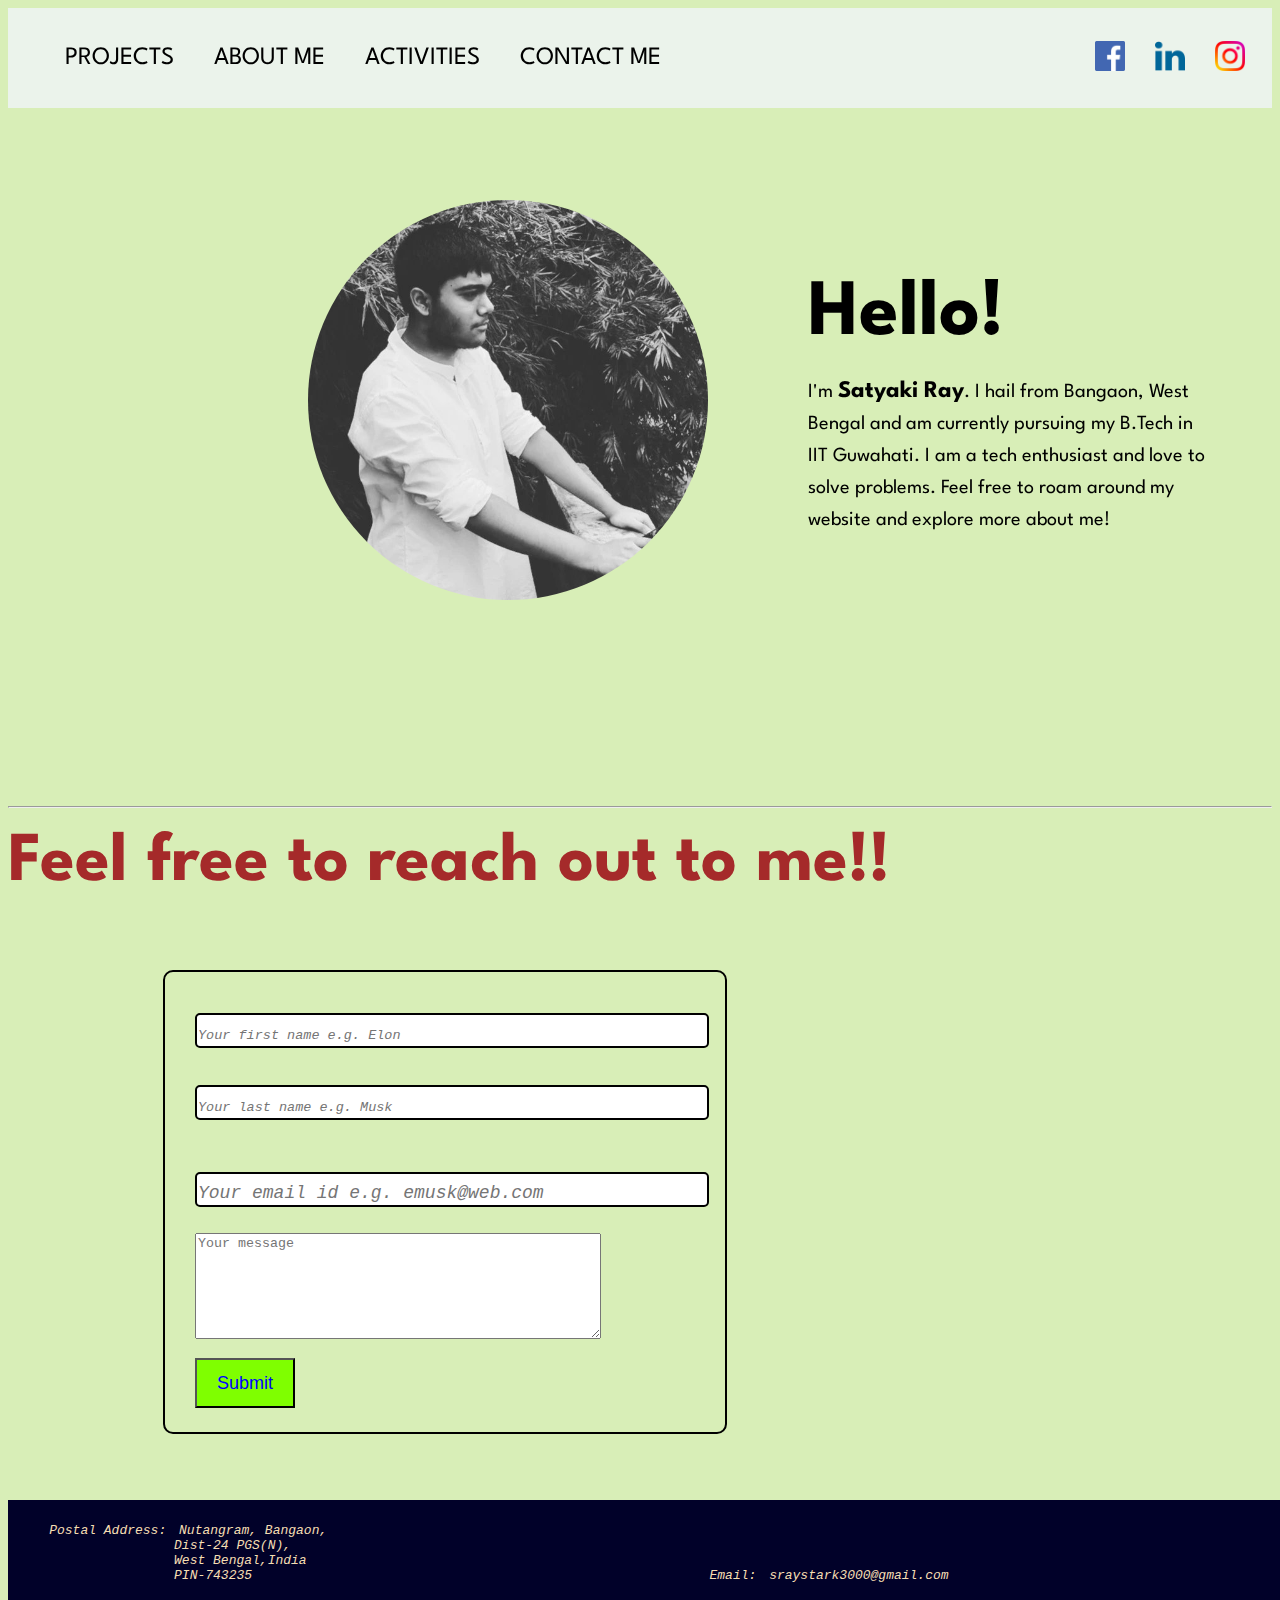
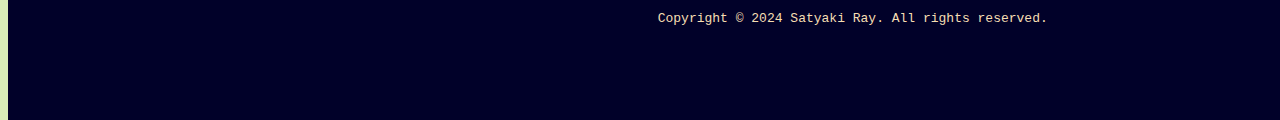
<file: index.html>
<!DOCTYPE html>
<html lang="en">

<head>
    <meta charset="UTF-8">
    <meta name="viewport" content="width=device-width, initial-scale=1.0">
    <title>Satyaki Ray's Personal Portfolio</title>
    <link rel="stylesheet" href="style.css">
    <link rel="preconnect" href="https://fonts.googleapis.com">
    <link rel="preconnect" href="https://fonts.gstatic.com" crossorigin>
    <link
        href="https://fonts.googleapis.com/css2?family=New+Tegomin&family=Ubuntu:ital,wght@0,300;0,400;0,500;0,700;1,300;1,400;1,500;1,700&display=swap"
        rel="stylesheet">
    <link rel="preconnect" href="https://fonts.googleapis.com">
    <link rel="preconnect" href="https://fonts.gstatic.com" crossorigin>
    <link
        href="https://fonts.googleapis.com/css2?family=League+Spartan:wght@100..900&family=New+Tegomin&family=Ubuntu:ital,wght@0,300;0,400;0,500;0,700;1,300;1,400;1,500;1,700&display=swap"
        rel="stylesheet">
    <link rel="stylesheet" href="https://unpkg.com/aos@next/dist/aos.css" />
</head>

<body>
    <script src="script.js"></script>
    <div class="head">
        <nav class="navbar" data-aos="fade-right" data-aos-duration="2000">
            <ul>
                <li><a href="projects.html">PROJECTS</a></li>
                <li><a href="about.html">ABOUT ME</a></li>
                <li><a href="about.html#acti">ACTIVITIES</a></li>
                <li><a href="#contact">CONTACT ME</a></li>
            </ul>
        </nav>
        <nav class="social" data-aos="fade-left" data-aos-duration="1000">
            <ul>
                <li><a href="https://www.instagram.com/strontium3000/" target="_blank"><img src="instagram.png"></a>
                </li>
                <li><a href="https://www.linkedin.com/in/satyaki-ray-08392916b/" target="_blank"><img
                            src="linkedin.png"></a></li>
                <li><a href="https://www.facebook.com/profile.php?id=61553016682170" target="_blank"><img
                            src="facebook.png"></a></li>
            </ul>
        </nav>
    </div>
    <br><br>
    <div class="mid" data-aos="zoom-out" data-aos-duration="1000">
        <img src="me.jpg" alt="Satyaki Ray">
        <div class="intro"><span class="hello">Hello!</span><br><br> <span class="det">I'm <span id="me">Satyaki
                    Ray</span>. I hail from Bangaon, West Bengal and am currently pursuing my B.Tech in IIT Guwahati. I
                am a tech enthusiast and love to solve problems. Feel free to roam around my website and explore more
                about me!</span></div>
    </div>
    <div class="s1"></div>
    <div class="s2"></div>
    <div class="s3"></div><br><br>
    <hr><br>
    <section id="contact">
    <div class="c">Feel free to reach out to me!!</div>
    <div class="contact">
        <form onsubmit="return validate()" id="form" action="message.html">
            <input type="text" name="fname" class="n" id="fn" placeholder="Your first name e.g. Elon">&nbsp;&nbsp;
            <input type="text" name="lname" class="n" id="ln" placeholder="Your last name e.g. Musk"><br><br>
            <input type="email" name="mail" class="m" id="mail" placeholder="Your email id e.g. emusk@web.com"><br>
            <textarea name="comm" placeholder="Your message" id="comm"></textarea><br><br>
            <button type="submit" name="submit" class="submit" id="sub">Submit</button>
        </form>
    </div>
    </section>
    <div class="footer">
        <address>
            <pre>
    Postal Address: <a href="https://maps.app.goo.gl/5izcDKMYppAjHyEc8">Nutangram, Bangaon,
                    Dist-24 PGS(N),                                                         
                    West Bengal,India
                    PIN-743235</a>                                                          Email: <a href="mailto:sraystark3000@gmail.com">sraystark3000@gmail.com</a>                                                                 Tel: <a href="tel:+919333819882">+919333819882</a>
            </pre>
        </address>
            <pre>                                                                                  Copyright &copy; 2024 Satyaki Ray. All rights reserved.</pre>
    </div>
    <script src="https://unpkg.com/aos@next/dist/aos.js"></script>
    <script>
      AOS.init();
    </script>
</body>
</html>
</file>
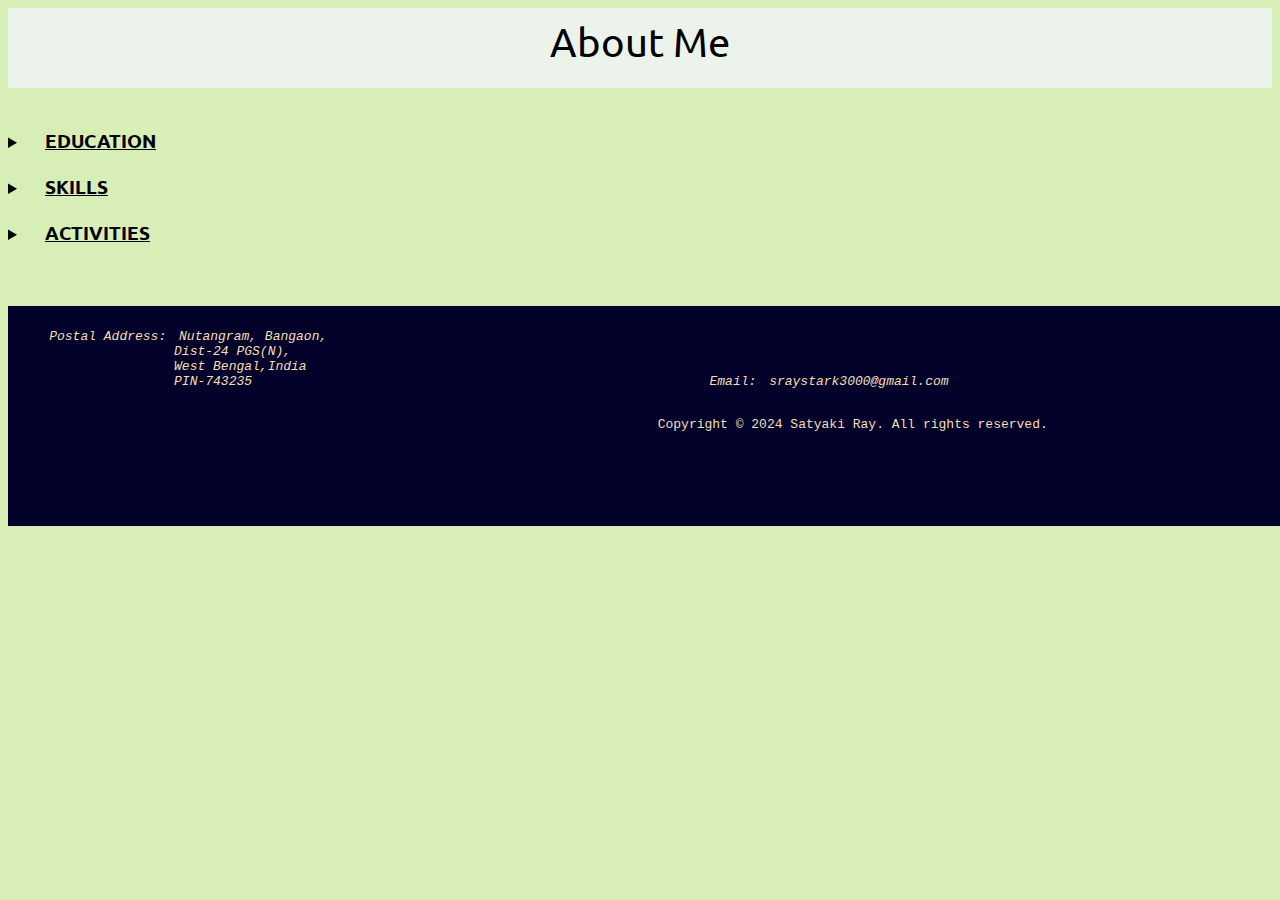
<file: about.html>
<!DOCTYPE html>
<html lang="en">

<head>
    <meta charset="UTF-8">
    <meta name="viewport" content="width=device-width, initial-scale=1.0">
    <title>About Me</title>
    <link rel="stylesheet" href="stylea.css">
    <link rel="stylesheet" href="https://unpkg.com/aos@next/dist/aos.css" />
    <link rel="preconnect" href="https://fonts.googleapis.com">
    <link rel="preconnect" href="https://fonts.gstatic.com" crossorigin>
    <link
        href="https://fonts.googleapis.com/css2?family=Ubuntu:ital,wght@0,300;0,400;0,500;0,700;1,300;1,400;1,500;1,700&display=swap"
        rel="stylesheet">
</head>

<body>
    <div class="abt">
        <div class="head" data-aos="fade-down" data-aos-duration="2000">About Me</div>
    </div><br><br>
    <details>
        <summary><span class="cap">EDUCATION</span><br><br></summary>
        <article title="education" class="edu">
            I am a sophomore undergrad at the <a href="https://www.iitg.ac.in/">Indian Institute of Technology
                Guwahati(IITG)</a>
            Currently, I am pursuing <a
                href="https://iitg.ac.in/maths/course-details.php?slno=YWlHTUQ0aC9KcmlQOEFONEpBK0gydz09">B.Tech in
                Mathematics and Computing(MnC)</a> and a <a
                href="https://www.iitg.ac.in/dsai/dsai_btech_minor_courses.html">minor in Data Science & Artificial
                Intelligence(DSAI)</a>.
        </article><br><br>
    </details>
    <details>
        <summary><span class="cap">SKILLS</span><br></summary>
        <div class="skills">
            <div class="skill" id="skill1" data-aos="fade-down" data-aos-duration="2000"><a
                    href="https://codeforces.com/profile/sray3000">Competitive Programming</a></div>
            <div class="skill" id="skill2" data-aos="fade-down" data-aos-duration="2000"><a
                    href="https://github.com/sray3000">Web Development</a></div>
            <div class="skill" id="skill3" data-aos="fade-up" data-aos-duration="2000"><a
                    href="https://www.kaggle.com/sray3000">Machine Learning</a></div>
            <div class="skill" id="skill4" data-aos="fade-up" data-aos-duration="2000"><a
                    href="https://picoctf.org/">Cybersecurity CTF</a></div>
        </div>
    </details><br>
    <section id="acti">
    <details>
        <summary><span class="cap" id="activities">ACTIVITIES</span><br><br></summary>
        <span class="cap">MUSIC</span><br><br>
        Music has always been one of my favourite things to do. I love singing and am also learning the guitar.
        I was also selected through audition and currently am an active member of Octaves, the music club of IITG.
        Through Octaves, I did my first ever live performance where I sang the famous song 'Pehle Bhi Main'.
        <br><br><span class="cap">SPORTS</span><br><br>
        Although I am not very active physically, I have always been a passionate follower of sports, esp. cricket and
        football. When it comes to football, Lionel Messi is my absolute favourite player. Besides, I am also an ardent
        supporter of Indian Cricket Team.
        <br><br><span class="cap">SOCIAL WORK</span><br><br>
        I am also actively involved in teaching poor children in rural areas. I am trying to actively dedicate more of
        my time to social work.
    </details><br><br>
    </section>
    <footer>
        <div class="footer">
            <address>
                <pre>
    Postal Address: <a href="https://maps.app.goo.gl/5izcDKMYppAjHyEc8">Nutangram, Bangaon,
                    Dist-24 PGS(N),                                                         
                    West Bengal,India
                    PIN-743235</a>                                                          Email: <a href="mailto:sraystark3000@gmail.com">sraystark3000@gmail.com</a>                                                                 Tel: <a href="tel:+919333819882">+919333819882</a>
            </pre>
            </address>
            <pre>                                                                                  Copyright &copy; 2024 Satyaki Ray. All rights reserved.</pre>
        </div>
    </footer>
    <script src="https://unpkg.com/aos@next/dist/aos.js"></script>
    <script>
        AOS.init();
    </script>
</body>

</html>
</file>
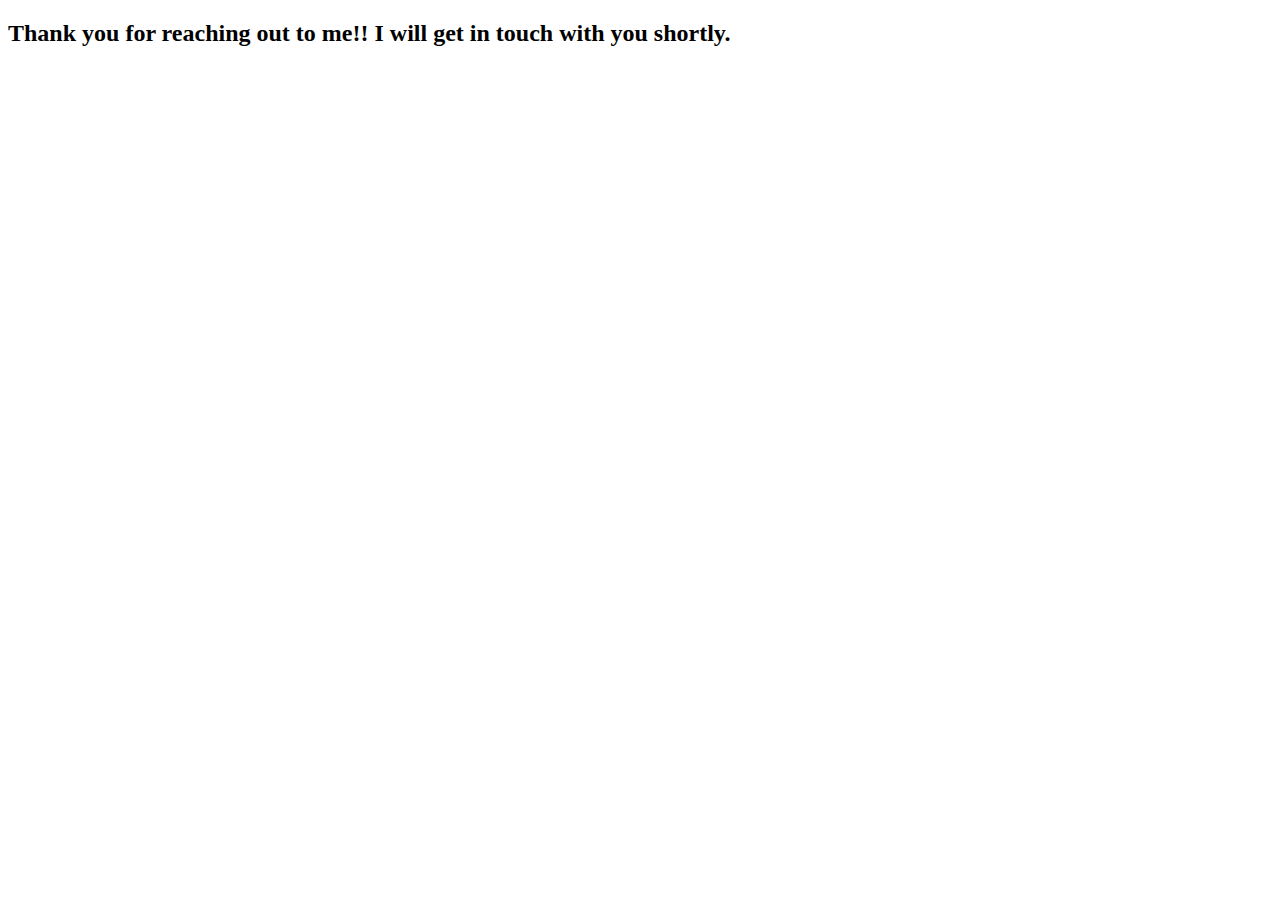
<file: message.html>
<!DOCTYPE html>
<html lang="en">
<head>
    <meta charset="UTF-8">
    <meta name="viewport" content="width=device-width, initial-scale=1.0">
    <title>Success!!</title>
</head>
<body>
    <h2>Thank you for reaching out to me!! I will get in touch with you shortly.</h2>
</body>
</html>
</file>
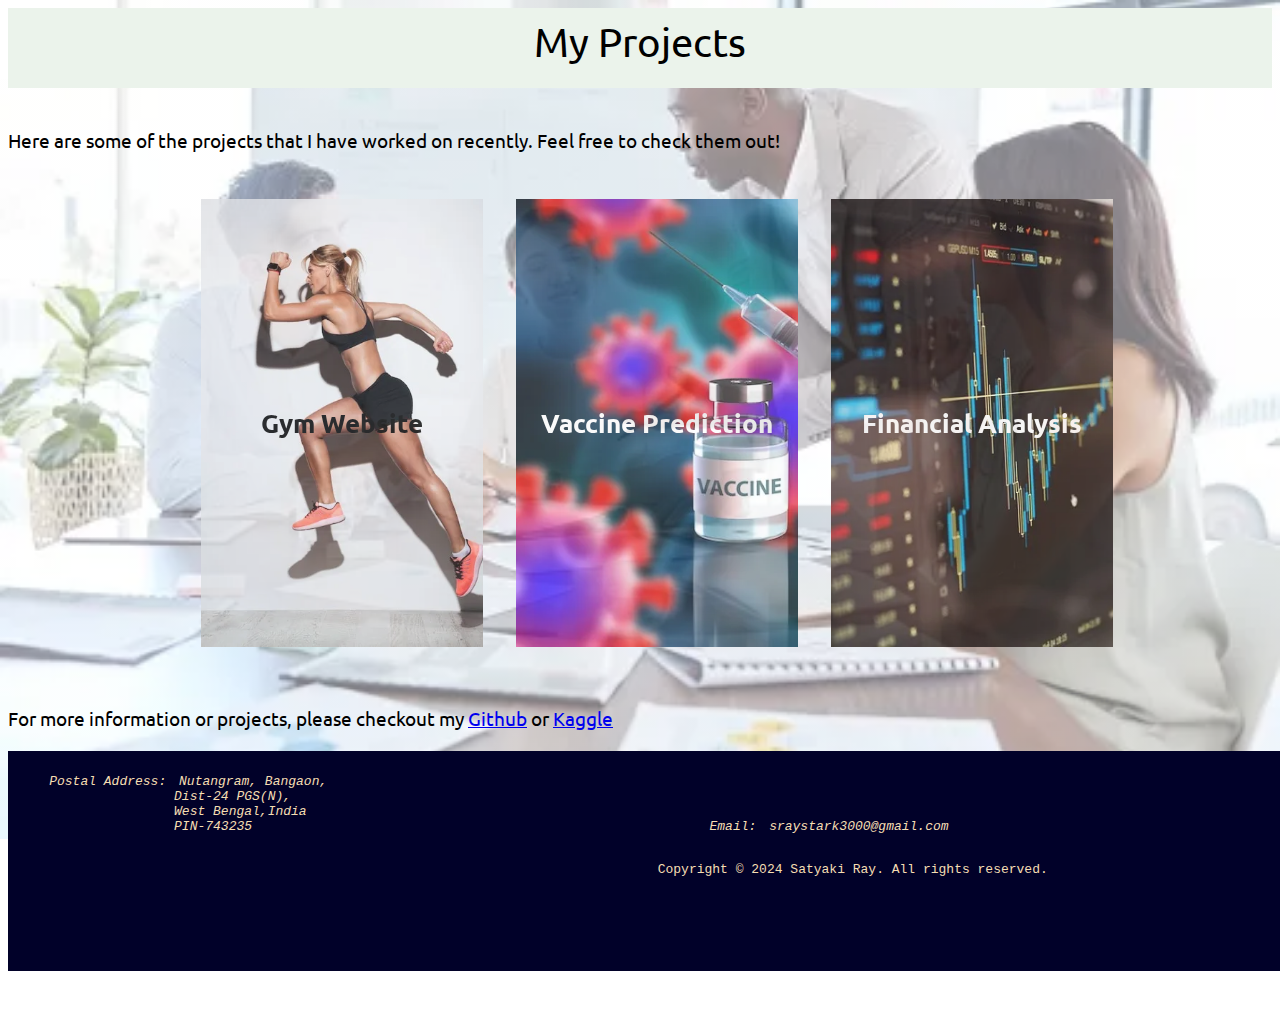
<file: projects.html>
<!DOCTYPE html>
<html lang="en">

<head>
    <meta charset="UTF-8">
    <meta name="viewport" content="width=device-width, initial-scale=1.0">
    <title>My Projects</title>
    <link rel="stylesheet" href="stylep.css">
    <link rel="stylesheet" href="https://unpkg.com/aos@next/dist/aos.css" />
    <link rel="preconnect" href="https://fonts.googleapis.com">
    <link rel="preconnect" href="https://fonts.gstatic.com" crossorigin>
    <link
        href="https://fonts.googleapis.com/css2?family=Ubuntu:ital,wght@0,300;0,400;0,500;0,700;1,300;1,400;1,500;1,700&display=swap"
        rel="stylesheet">
</head>

<body>
    <div class="proj">
        <div class="head" data-aos="fade-down" data-aos-duration="2000">My Projects</div>
    </div><br><br>
    <span class="bas" data-aos="fade-down" data-aos-duration="2000">Here are some of the projects that I have worked on
        recently. Feel free to check them out!</span>
    <div class="cont">
        <a class="gym" href="https://sray3000.github.io/gym/satyaki.html" target="_blank" data-aos="flip-right"
            data-aos-duration="2000">Gym Website</a>
        <a class="vac" href="https://github.com/sray3000/ML-Hackathon-1" target="_blank" data-aos="flip-up"
            data-aos-duration="2000">Vaccine Prediction</a>
        <a class="fin" href="https://www.kaggle.com/code/sray3000/finance-satyaki-ray" target="_blank"
            data-aos="flip-left" data-aos-duration="2000">Financial Analysis</a>
    </div>
    <span class="bas" data-aos="fade-down" data-aos-duration="2000">For more information or projects, please checkout my
        <a href="https://github.com/sray3000" target="_blank">Github</a> or <a href="https://www.kaggle.com/sray3000"
            target="_blank">Kaggle</a></span>
    <br><br>
    <div class="footer">
        <address>
            <pre>
    Postal Address: <a href="https://maps.app.goo.gl/5izcDKMYppAjHyEc8">Nutangram, Bangaon,
                    Dist-24 PGS(N),                                                         
                    West Bengal,India
                    PIN-743235</a>                                                          Email: <a href="mailto:sraystark3000@gmail.com">sraystark3000@gmail.com</a>                                                                 Tel: <a href="tel:+919333819882">+919333819882</a>
            </pre>
        </address>
            <pre>                                                                                  Copyright &copy; 2024 Satyaki Ray. All rights reserved.</pre>
    </div>
    <script src="https://unpkg.com/aos@next/dist/aos.js"></script>
    <script>
        AOS.init();
    </script>
</body>

</html>
</file>
<file: style.css>
body {
    background-color: rgb(216, 238, 183);
    height: 100px;
    font-family: "League Spartan", sans-serif;
}

.head {
    background-color: rgb(235, 243, 235);
    height: 100px;
}

.head:hover {
    background-color: hwb(0 34% 8%);
    height: 100px;
    border-radius: 10px;
}

.navbar {
    position: absolute;
    top: 10px;
    left: 5px;
}

.navbar ul {
    list-style-type: none;
}

.navbar li {
    float: left;
    padding: 20px;
}

.navbar a {
    font-size: 25px;
    text-decoration: none;
    color: black;
}

.navbar a:hover {
    text-decoration: underline;
    color: yellow;
    font-weight: bold;

}

.social {
    position: absolute;
    top: 10px;
    right: 20px;
}

.social ul {
    list-style-type: none;
}

.social li {
    float: right;
    padding: 15px;
}

.social img {
    height: 30px;
}

.social img:hover {
    height: 60px;
    border: 4px;
    border-radius: 400px;
}

.intro {
    position: absolute;
    top: 100px;
    left: 800px;
    width: 400px;
    line-height: 30px;
    ;
}

.hello {
    font-weight: bolder;
    font-size: 80px;
}

.det {
    font-size: 20px;
}

.mid {
    position: absolute;
    top: 200px;

    img {
        position: absolute;
        left: 300px;
        height: 400px;
        border-radius: 4000px;
        display: inline;
    }
}

.s1 {
    height: 220px;
    background-color: rgb(216, 238, 183);
}

.s2 {
    height: 190px;
    background-color: rgb(216, 238, 183);
}

.s3 {
    height: 220px;
    background-color: rgb(216, 238, 183);
}

.c{
    float: left;
    font-size: 70px;
    color: brown;
    font-weight: bolder;

}
.contact{
    margin: 80px 80px;
    padding: 75px;
    width: 33%;
    border-radius: 28px;
    align-content: center;
}

#form {
    border: 2px solid black;
    border-radius: 10px;
    width: 500px;
    height: 400px;
    padding: 30px;
}

#form input {
    border-radius: 5px;
    display: block;
    width: 508px;
    padding: 1px;
    border: 2px solid black;
    margin: 11px auto;
    font-size: 25px;
}

#form textarea {
    height: 100px;
    width: 400px;
}

.n {
    margin: 5px;
    width: 200 px;
}

.n::placeholder {
    font-family: 'Courier New', Courier, monospace;
    font-style: italic;
    font-size: 13.5px;
}

.m {
    width: 400px;
}

.m::placeholder {
    font-family: 'Courier New', Courier, monospace;
    font-style: italic;
    font-size: 18px;
}

#me {
    font-weight: bolder;
    font-size: larger;
}

.submit {
    width: 100px;
    height: 50px;
    font-family: Verdana, Geneva, Tahoma, sans-serif;
    font-size: 18px;
    background-color: chartreuse;
    color: blue;
}

.submit:active {
    background-color: green;
}

.submit:hover {
    cursor: pointer;
}

.footer{
    position: absolute;
    top: 1500px;
    font-family: Verdana, Geneva, Tahoma, sans-serif;
    background-color: rgb(1, 1, 41);
    height: 200px;
    width: 1480px;
    color:wheat;
    padding: 10px;
    text-align: left;
    a{
        color:wheat;
        text-decoration: none;
        padding: 5px;
    }
    a:hover{
        color:green;
    }
}
</file>
<file: stylea.css>
body {
    font-family: "Ubuntu", sans-serif;
    background-color: rgb(216, 238, 183);
}

.head {
    background-color: rgb(235, 243, 235);
    height: 60px;
    text-align: center;
    font-size: 40px;
    padding: 10px;
}

.head:hover {
    background-color: hwb(0 34% 8%);
    height: 60px;
    border-radius: 10px;
}

.edu{
    word-spacing: 10px;
    letter-spacing: 2px;
    padding: 20px;
}

.cap{
    font-size: larger;
    font-weight: bolder;
    text-decoration: underline;
    padding: 20px;
}

.skills{
    display: flex;
    flex-wrap: wrap;
    margin-left: 6%;
    justify-content: center;
    margin-right: 6%;
    margin-top: 7%;
    margin-bottom: 7%;
}

.skill{
    position: relative;
    overflow: hidden;
    width: 35vw;
    height: 22vw;
    margin: 3% 0%;
    margin-left: 3%;
    display: flex;
    align-items: center;
    justify-content: center;
    font-family: system-ui, -apple-system, BlinkMacSystemFont, 'Segoe UI', Roboto, Oxygen, Ubuntu, Cantarell, 'Open Sans', 'Helvetica Neue', sans-serif;
    font-size: 2vw;
    text-decoration: none;
    color: yellow;
}

#skill1{
    background-image: url('cp.webp');
}

#skill2{
    background-image: url('webd.webp');
}

#skill3{
    background-image: url('ml.webp');
}

#skill4{
    background-image: url('ctf.webp');
}

.footer{
    font-family: Verdana, Geneva, Tahoma, sans-serif;
    background-color: rgb(1, 1, 41);
    height: 200px;
    width: 1480px;
    color:wheat;
    padding: 10px;
    text-align: left;
    a{
        color:wheat;
        text-decoration: none;
        padding: 5px;
    }
    a:hover{
        color:green;
    }
}
</file>
<file: stylep.css>
body {
    font-family: "Ubuntu", sans-serif;
    background: linear-gradient(rgba(255, 255, 255, .5), rgba(255, 255, 255, .5)), url("pp.webp");
    background-repeat: no-repeat;
    background-size: contain;
    height: 1000px;
}

.bas{
    font-size: larger;
}

.head {
    background-color: rgb(235, 243, 235);
    height: 60px;
    text-align: center;
    font-size: 40px;
    padding: 10px;
}

.head:hover {
    background-color: hwb(0 34% 8%);
    height: 60px;
    border-radius: 10px;
}

.cont {
    display: flex;
    flex-wrap: wrap;
    margin-left: 6%;
    justify-content: center;
    margin-right: 6%;
    margin-top: 1%;
    margin-bottom: 2%;
}

.gym,
.vac,
.fin {
    position: relative;
    overflow: hidden;
    width: 22vw;
    height: 35vw;
    margin: 3% 0%;
    margin-left: 3%;
    display: flex;
    align-items: center;
    justify-content: center;
    font-size: 2vw;
    font-weight: 700;
    color: white;
    text-decoration: none;
    opacity: 0.8;
}

.gym {
    background-image: url('gym_imagep.webp');
    background-size: cover;
    color: black;
}

.vac {
    background-image: url('vaccinep.webp');
    background-size: cover;
}

.fin {
    background-image: url('financep.webp');
    background-size: cover;
}

.gym:hover,
.fin:hover,
.vac:hover {
    opacity: 1;
}

.fin:hover {
    opacity: 1;
}

.footer{
    font-family: Verdana, Geneva, Tahoma, sans-serif;
    background-color: rgb(1, 1, 41);
    height: 200px;
    width: 1480px;
    color:wheat;
    padding: 10px;
    text-align: left;
    a{
        color:wheat;
        text-decoration: none;
        padding: 5px;
    }
    a:hover{
        color:green;
    }
}
</file>
